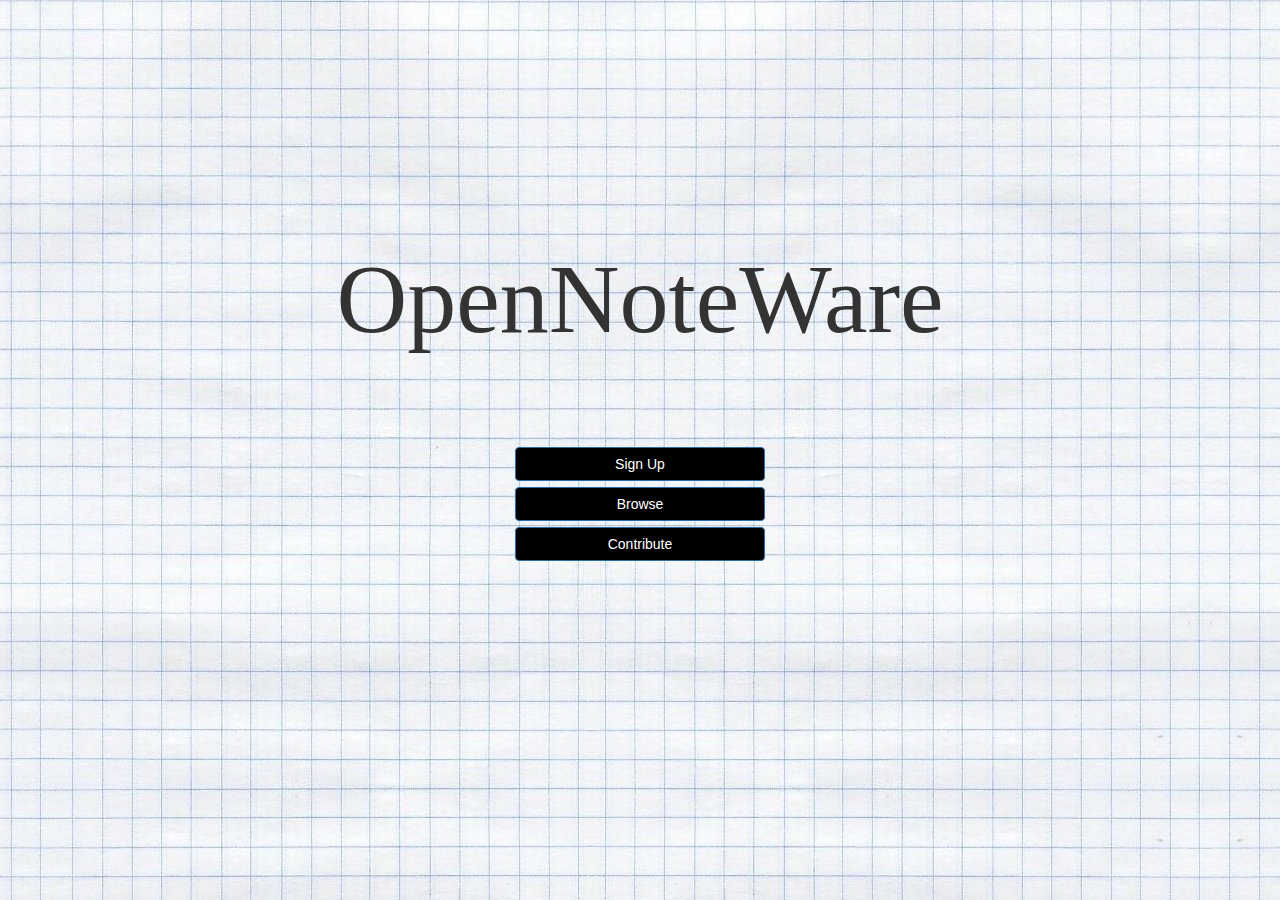
<file: public/Browse page/index.html>
<!DOCTYPE html>
<html>
	<head>
		<meta charset="utf-8">
		<title>BlackBoard|Home</title>
		<link rel="stylesheet" type="text/css" href="reset.css">
		<link rel="stylesheet" type="text/css" href="bootstrap/css/bootstrap.min.css">
		<link rel="stylesheet" type="text/css" href="index.css">
	</head>
	<body>
			<div class = "container-fluid">
					
					<div class = "row">
						<div class = "col-md-12 blackboard">
							
							<h1 id = "header">OpenNoteWare</h1>
						</div>
					</div>
					
					<div class = "row but" id = "sign-up">
						<div class = "col-md-12">
							<a href = "#"><button type="button" class="btn btn-primary">Sign Up</button></a>
						</div>
					</div><!--end row-->

					<div class = "row but" id = "browse">
						<div class = "col-md-12">
							<a href = "#"><button type="button" class="btn btn-primary">Browse</button></a>
						</div>
					</div><!--end row-->

					<div class = "row but">
						<div class = "col-md-12" id = "contribute">
							<a href = "#"><button type="button" class="btn btn-primary">Contribute</button></a>
						</div>
					</div><!--end row-->
				
			</div>
			
		</body>
	</body>		
	</body>
</html>
</file>
<file: public/Browse page/index.css>
h1#header {
	margin-top: 246px;
	text-align: center;
	font-family: Daydreamer;
	font-size: 7em;
}

body {
	background-image:url("background.jpg");
}

div.but {
	text-align: center;
	padding: 3px;

}

div#sign-up {
	margin-top: 80px
}

button.btn-primary {
	width: 250px;
	background-color: black;
}

.btn-primary:hover, .btn-primary:focus, .btn-primary:active, .btn-primary.active, .open > .dropdown-toggle.btn-primary {
    background: white;
}
</file>
